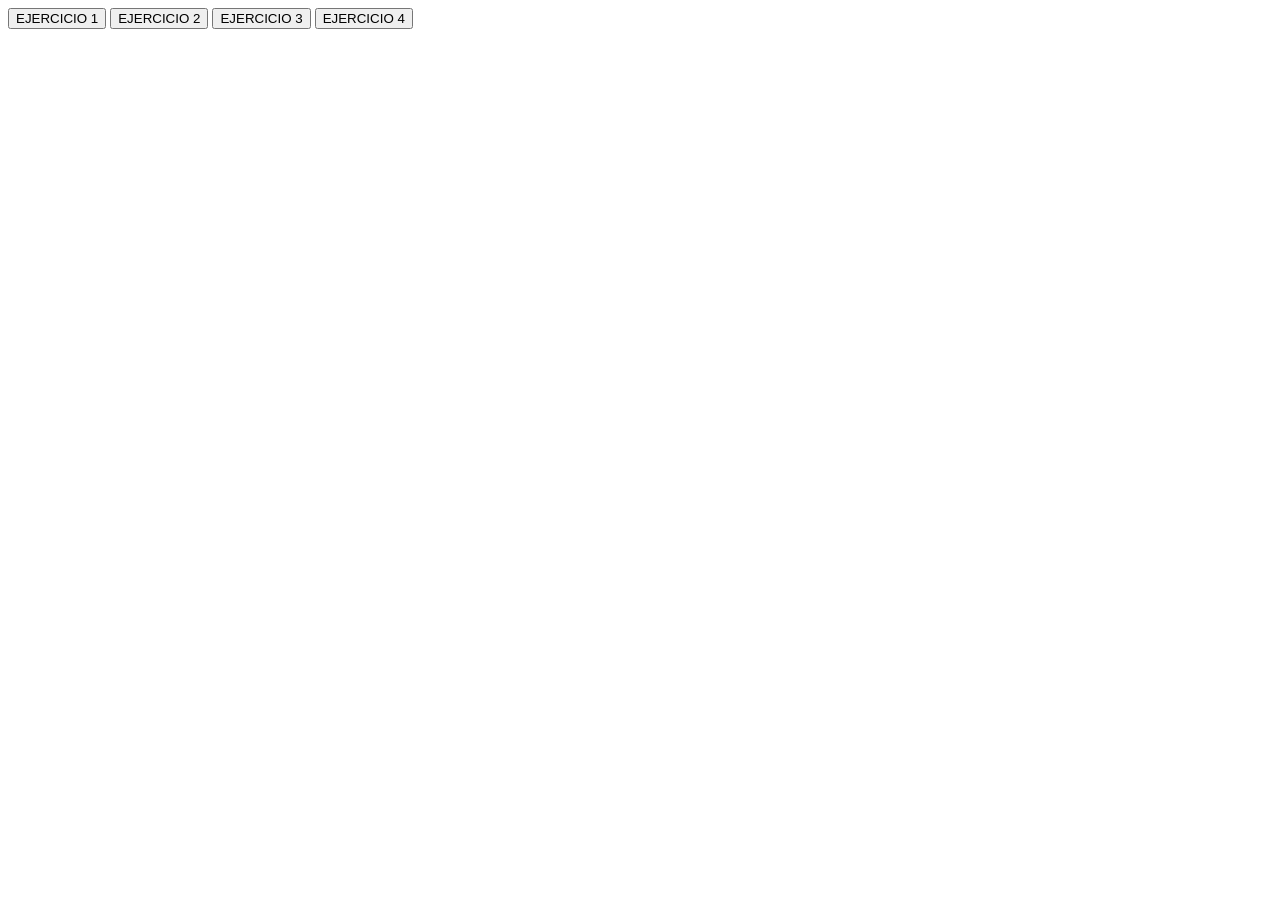
<file: index.html>
<!DOCTYPE html>
<html>
    <head>
<script src="ejercicio.js"></script>


    </head>
    <body>
<button onclick="ejecutar(1)" > EJERCICIO 1</button>
<button onclick="ejecutar(2)">EJERCICIO 2</button>
<button onclick="ejecutar(3)">EJERCICIO 3 </button>
<button onclick="ejecutar(4)">EJERCICIO 4</button>



    </body>
</html>
</file>
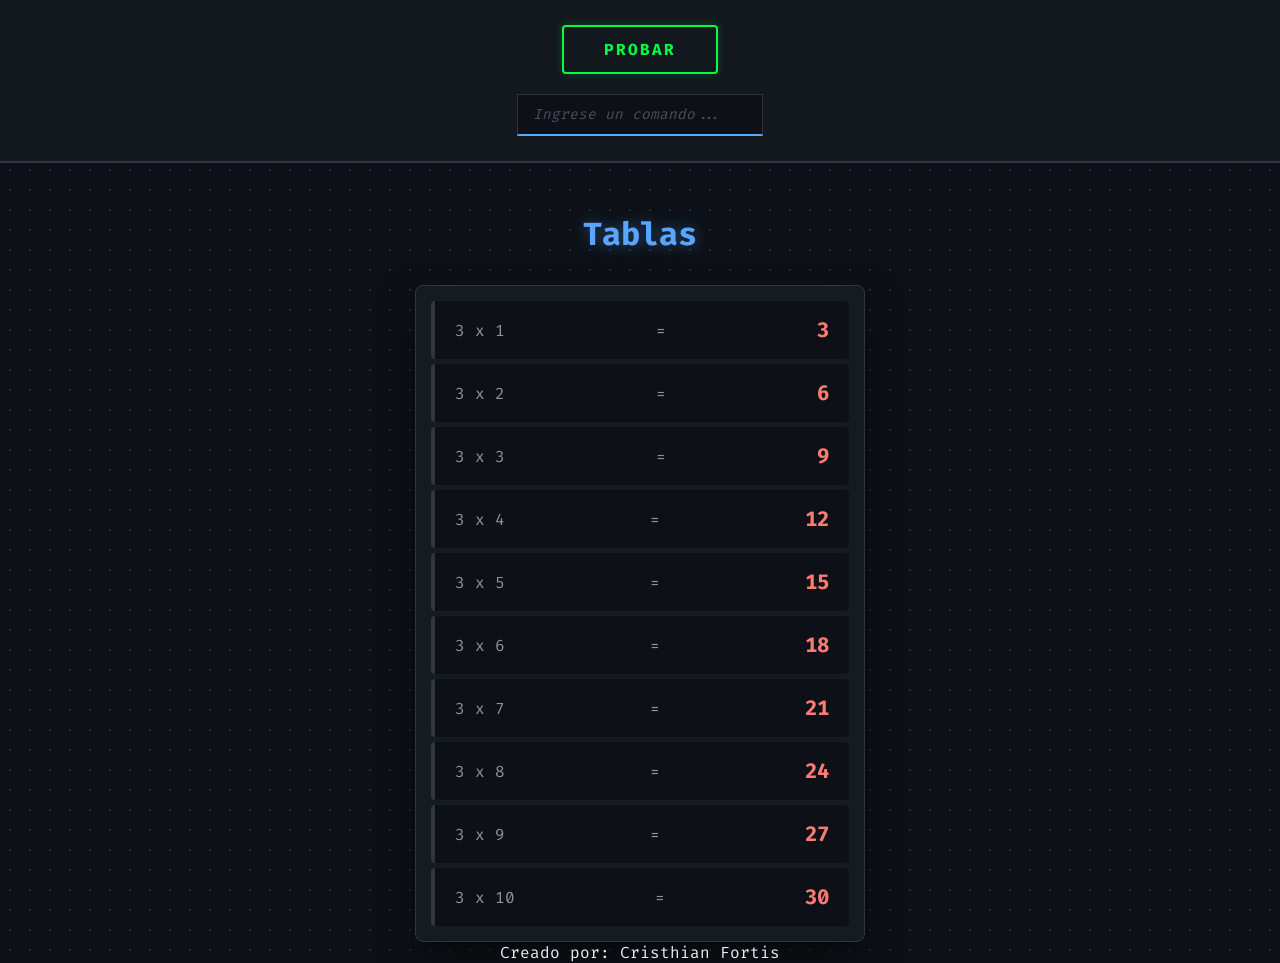
<file: tablas/index.html>
<!DOCTYPE html>
<html lang="es">
<head>
    <meta charset="UTF-8">
    <meta name="viewport" content="width=device-width, initial-scale=1.0">
    <title>Tabla del 3 - Programación</title>
    <link rel="stylesheet" href="multiplicar.css">
    <script src="multiplicar.js"></script>
</head>
<body>

    <header class="header">
        <div class="header-content">
            <button class="btn-probar" onclick="generarTablas()">PROBAR</button>
            
            <div class="input-group">
                <input type="text" id="inputDato" placeholder="Ingrese un comando..." autocomplete="off">
                <span class="cursor-input"></span>
            </div>
        </div>
    </header>

    <main class="container">
        <h1>Tablas</h1>
        
        <div class="tabla-container" id="contenedorTabla">
            <div class="fila"><span>3 x 1</span> <span>=</span> <span>3</span></div>
            <div class="fila"><span>3 x 2</span> <span>=</span> <span>6</span></div>
            <div class="fila"><span>3 x 3</span> <span>=</span> <span>9</span></div>
            <div class="fila"><span>3 x 4</span> <span>=</span> <span>12</span></div>
            <div class="fila"><span>3 x 5</span> <span>=</span> <span>15</span></div>
            <div class="fila"><span>3 x 6</span> <span>=</span> <span>18</span></div>
            <div class="fila"><span>3 x 7</span> <span>=</span> <span>21</span></div>
            <div class="fila"><span>3 x 8</span> <span>=</span> <span>24</span></div>
            <div class="fila"><span>3 x 9</span> <span>=</span> <span>27</span></div>
            <div class="fila"><span>3 x 10</span> <span>=</span> <span>30</span></div>
        </div>

        <footer class="footer">
            <p>Creado por: <span class="nickname">Cristhian Fortis</span></p>
        </footer>
    </main>

</body>
</html>
</file>
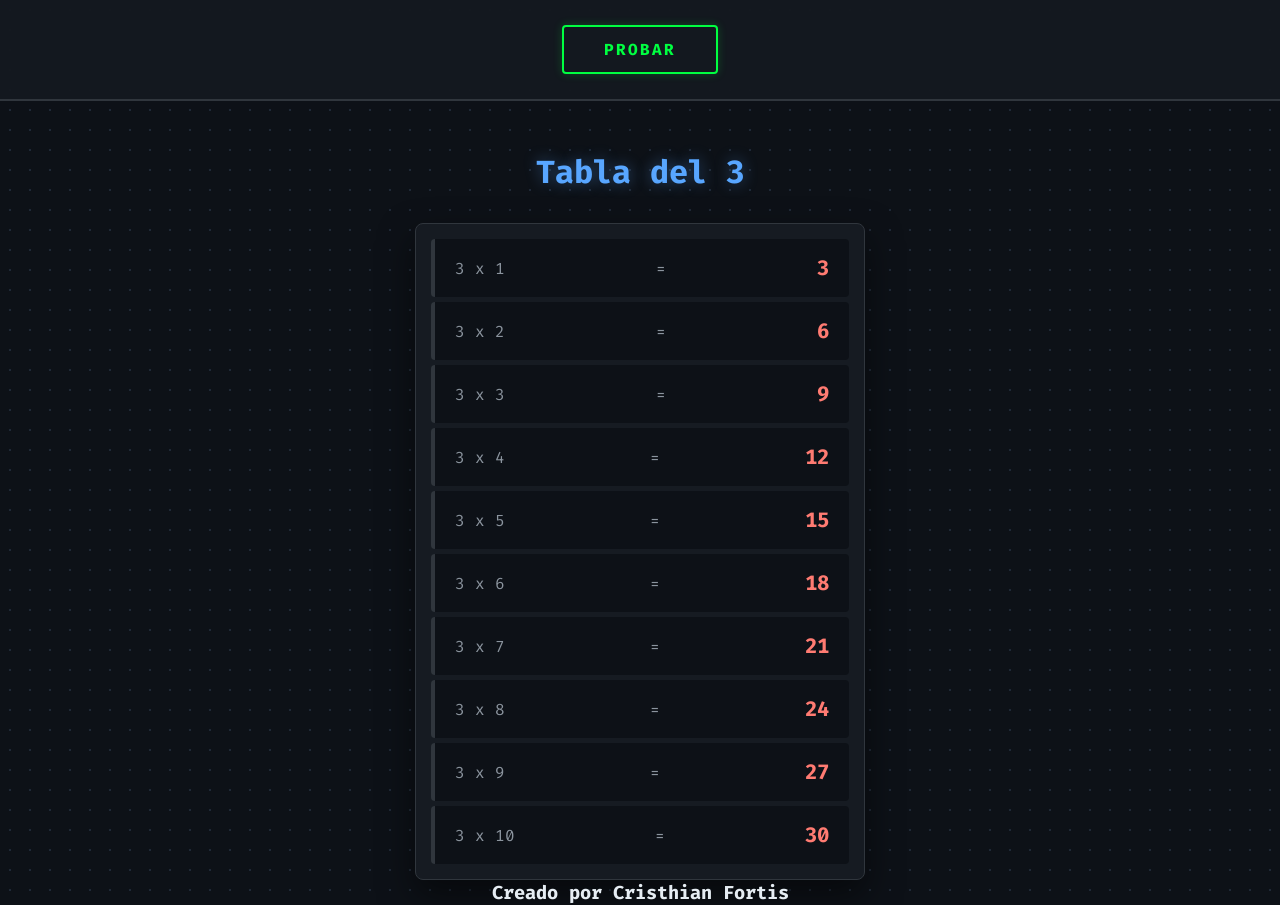
<file: tablas/multiplicar.html>
<!DOCTYPE html>
<html lang="es">
<head>
    <meta charset="UTF-8">
    <meta name="viewport" content="width=device-width, initial-scale=1.0">
    <title>Tabla del 3 - Programación</title>
    <link rel="stylesheet" href="multiplicar.css">
</head>
<body>

    <header class="header">
        <button class="btn-probar">PROBAR</button>
    </header>

    <main class="container">
        <h1>Tabla del 3</h1>


        
        <div class="tabla-container">
            <div class="fila"><span>3 x 1</span> <span>=</span> <span>3</span></div>
            <div class="fila"><span>3 x 2</span> <span>=</span> <span>6</span></div>
            <div class="fila"><span>3 x 3</span> <span>=</span> <span>9</span></div>
            <div class="fila"><span>3 x 4</span> <span>=</span> <span>12</span></div>
            <div class="fila"><span>3 x 5</span> <span>=</span> <span>15</span></div>
            <div class="fila"><span>3 x 6</span> <span>=</span> <span>18</span></div>
            <div class="fila"><span>3 x 7</span> <span>=</span> <span>21</span></div>
            <div class="fila"><span>3 x 8</span> <span>=</span> <span>24</span></div>
            <div class="fila"><span>3 x 9</span> <span>=</span> <span>27</span></div>
            <div class="fila"><span>3 x 10</span> <span>=</span> <span>30</span></div>
        </div>
        
         <h3>Creado por Cristhian Fortis</h3> 
    </main>

</body>
</html>
</file>
<file: tablas/multiplicar.css>
/* Importar una fuente tipo sistema/código */
@import url('https://fonts.googleapis.com/css2?family=Fira+Code:wght@400;700&display=swap');

* {
    box-sizing: border-box;
    margin: 0;
    padding: 0;
    font-family: 'Fira Code', monospace; /* Fuente de programador */
}

body {
    background-color: #0d1117; /* Fondo oscuro tipo GitHub */
    background-image: 
        radial-gradient(#1f2937 1px, transparent 1px);
    background-size: 20px 20px; /* Patrón de puntos tecnológicos */
    color: #e6edf3;
    display: flex;
    flex-direction: column;
    align-items: center;
    min-height: 100vh;
}

/* Encabezado y Botón */
.header {
    width: 100%;
    padding: 25px;
    display: flex;
    justify-content: center;
    background: rgba(22, 27, 34, 0.8);
    backdrop-filter: blur(10px); /* Efecto de cristal esmerilado */
    border-bottom: 2px solid #30363d;
    position: sticky;
    top: 0;
    z-index: 100;
}

.btn-probar {
    padding: 12px 40px;
    font-size: 1rem;
    font-weight: bold;
    color: #00ff41; /* Verde Matrix/Terminal */
    background: transparent;
    border: 2px solid #00ff41;
    border-radius: 4px;
    cursor: pointer;
    text-transform: uppercase;
    letter-spacing: 2px;
    transition: all 0.3s ease;
    box-shadow: 0 0 10px rgba(0, 255, 65, 0.2);
}

.btn-probar:hover {
    background-color: #00ff41;
    color: #0d1117;
    box-shadow: 0 0 20px rgba(0, 255, 65, 0.6);
    transform: translateY(-2px);
}

/* Contenedor de la Tabla */
.container {
    margin-top: 50px;
    width: 95%;
    max-width: 450px;
    text-align: center;
}

h1 {
    margin-bottom: 30px;
    color: #58a6ff; /* Azul tecnológico */
    text-shadow: 0 0 15px rgba(88, 166, 255, 0.4);
    font-size: 2rem;
}

.tabla-container {
    background: #161b22;
    padding: 10px;
    border-radius: 8px;
    border: 1px solid #30363d;
    box-shadow: 0 15px 35px rgba(0,0,0,0.5);
}

.fila {
    display: flex;
    justify-content: space-between;
    align-items: center;
    padding: 15px 20px;
    margin: 5px;
    background: #0d1117;
    border-radius: 4px;
    border-left: 4px solid #30363d;
    transition: all 0.2s ease;
}

.fila:hover {
    border-left-color: #58a6ff;
    background: #1c2128;
    transform: scale(1.02);
}

.fila span {
    color: #8b949e;
}

/* El resultado de la operación */
.fila span:last-child {
    font-weight: bold;
    color: #ff7b72; /* Color resaltado para el resultado */
    font-size: 1.3rem;
}

/* Responsive */
@media (max-width: 480px) {
    .container {
        margin-top: 20px;
    }
    
    .btn-probar {
        width: 90%;
    }

    h1 {
        font-size: 1.5rem;
    }
}

/* Contenedor del encabezado para organizar botón e input */
.header-content {
    display: flex;
    flex-direction: column;
    align-items: center;
    gap: 20px;
}

/* Estilo de la caja de texto (Input) */
.input-group {
    position: relative;
    width: 100%;
    max-width: 300px;
}

#inputDato {
    width: 100%;
    background: #0d1117;
    border: 1px solid #30363d;
    border-bottom: 2px solid #58a6ff;
    padding: 10px 15px;
    color: #00ff41; /* Texto verde terminal */
    font-family: 'Fira Code', monospace;
    font-size: 0.9rem;
    outline: none;
    transition: all 0.3s ease;
}

#inputDato:focus {
    background: #161b22;
    border-bottom-color: #00ff41;
    box-shadow: 0 5px 15px rgba(0, 255, 65, 0.1);
}

/* Placeholder personalizado */
#inputDato::placeholder {
    color: #484f58;
    font-style: italic;
}

/* Ajuste responsive para el header */
@media (max-width: 480px) {
    .header-content {
        width: 100%;
    }
    #inputDato {
        font-size: 0.8rem;
    }
}
</file>
